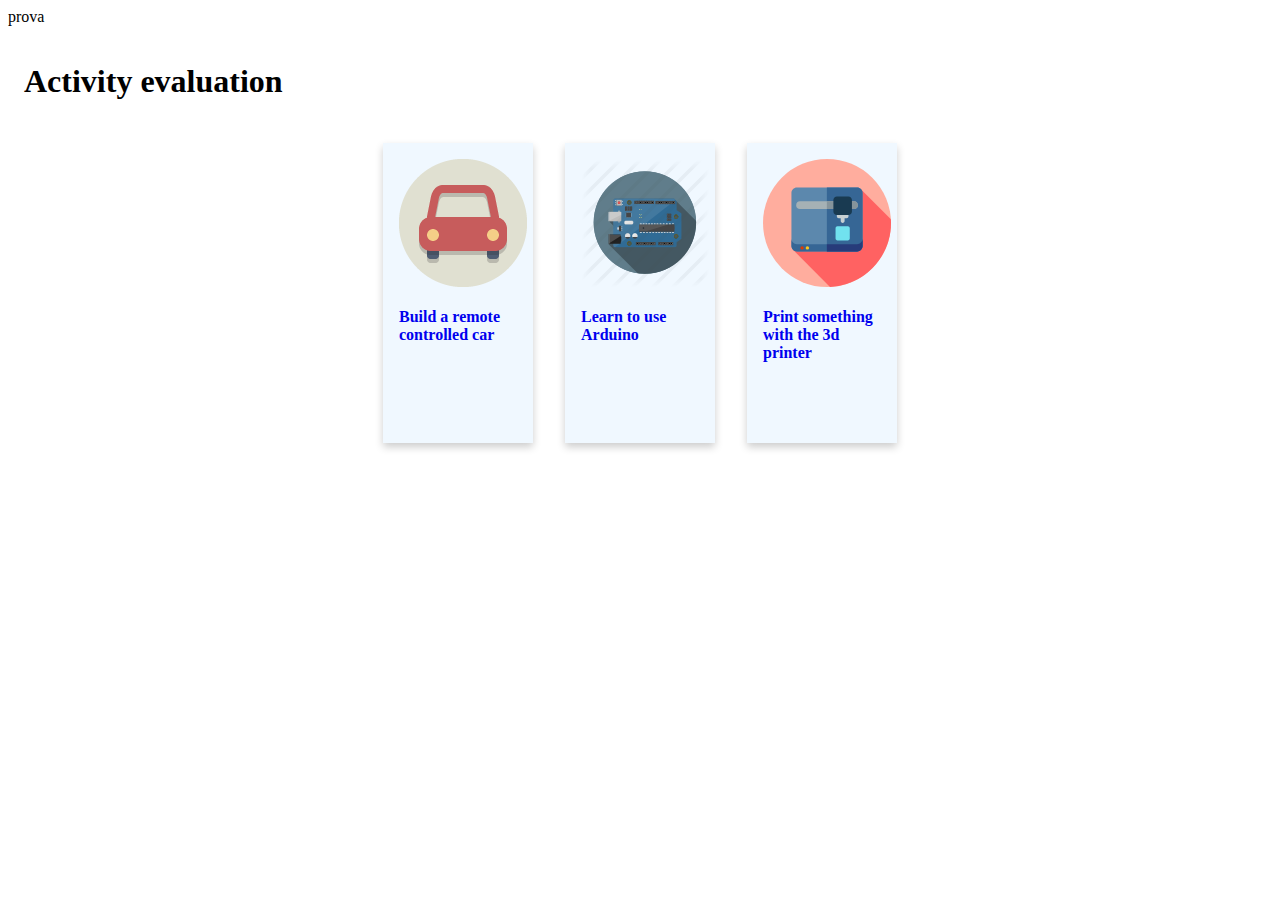
<file: SelfEvaluation/index.html>
<head>
    <link rel="stylesheet" type="text/css" href="../themes/theme-3.css" />
    <link rel="stylesheet" href="https://cdnjs.cloudflare.com/ajax/libs/font-awesome/4.7.0/css/font-awesome.min.css">

    <meta name="viewport" content="width=device-width, initial-scale=1">
    <style>
        .card {
            box-shadow: 0 4px 8px 0 rgba(0, 0, 0, 0.2);
            transition: 0.3s;
            width: 150px;
            height: 300px;
            background-color: aliceblue;
            margin: 1em;
        }

        .card:hover {
            box-shadow: 0 12px 24px 0 rgba(0, 0, 0, 0.2);
        }

        .clearfix {
            overflow: auto;
        }

        .card-image {
            display: block;
            margin-left: auto;
            margin-right: auto;
            width: 128px;
        }

        .card-description {
            height: 200px;
        }

        .container {
            padding: 16px;
            justify-content: center;
            align-items: center;
        }

        .flex-container {
            align-content: space-around;
            padding: 5px;
            display: flex;
            flex-wrap: wrap;
            justify-content: center;
        }

        .flex-container-bottom {
            display: flex;
            flex-wrap: wrap;
            align-content: flex-end;
        }

        .checked {
            color: orange;
        }

        a:link {
            text-decoration: none;
        }

        a:visited {
            text-decoration: none;
        }

        a:hover {
            text-decoration: black;
        }

        a:active {
            text-decoration: unset;
        }
    </style>
</head>


<body>
    prova
    <!--
    <div class="container">
        <h1>Skills achievements</h1>


        <div class="flex-container">

            <div class="card">
                <div class="container">
                    <img class="card-image" src="../images/programming-card.png"
                    />
                    <h4>
                        <b class="card-description">Programming</b>
                    </h4>

                    <div>
                        <span class="fa fa-star checked"></span>
                        <span class="fa fa-star "></span>
                        <span class="fa fa-star "></span>
                        <span class="fa fa-star "></span>
                        <span class="fa fa-star"></span>
                    </div>

                </div>
            </div>


            <div class="card">
                <div class="container">
                    <img class="card-image" src="../images/3dDesign-card.png" />
                    <h4>
                        <b class="card-description">3D Desing</b>
                    </h4>
                    <div>
                        <span class="fa fa-star checked"></span>
                        <span class="fa fa-star checked"></span>
                        <span class="fa fa-star "></span>
                        <span class="fa fa-star "></span>
                        <span class="fa fa-star"></span>
                    </div>
                </div>
            </div>

            
            <div class="card">
                <div class="container">
                    <img class="card-image" src="../images/collaboration-card.svg" />
                    <h4>
                        <b class="card-description">Collaboration</b>
                    </h4>
                    <div>
                        <span class="fa fa-star checked"></span>
                        <span class="fa fa-star checked"></span>
                        <span class="fa fa-star"></span>
                        <span class="fa fa-star"></span>
                        <span class="fa fa-star"></span>
                    </div>
                </div>
            </div>


            <div class="card">
                <div class="container">
                    <img class="card-image" src="../images/originality-card.png" />
                    <h4>
                        <b class="card-description">Originality</b>
                    </h4>
                    <div>
                        <span class="fa fa-star checked"></span>
                        <span class="fa fa-star checked"></span>
                        <span class="fa fa-star"></span>
                        <span class="fa fa-star"></span>
                        <span class="fa fa-star"></span>
                    </div>
                </div>
            </div>


            <div class="card">
                <div class="container">
                    <img class="card-image" src="../images/presentation-card.svg" />
                    <h4>
                        <b class="card-description">Presentation of the project</b>
                    </h4>
                    <div>
                        <span class="fa fa-star checked"></span>
                        <span class="fa fa-star checked"></span>
                        <span class="fa fa-star checked"></span>
                        <span class="fa fa-star"></span>
                        <span class="fa fa-star"></span>
                    </div>
                </div>
            </div>


            <div class="card">
                <div class="container">
                    <img class="card-image" src="../images/cirvuit-build-card.png"
                    />
                    <h4>
                        <b class="card-description">Building the circuit</b>
                    </h4>
                    <div>
                        <span class="fa fa-star checked"></span>
                        <span class="fa fa-star "></span>
                        <span class="fa fa-star "></span>
                        <span class="fa fa-star "></span>
                        <span class="fa fa-star "></span>
                    </div>

                </div>
            </div>


        </div>

    </div>
    -->

    <div class="container">
        <h1>Activity evaluation</h1>


        <div class="flex-container">

            <a href="ActivitySelfevaluation.html">
                <div class="card">
                    <div class="container">
                        <img class="card-image" src="../images/car-card.png" />
                        <h4>
                            <b>Build a remote controlled car</b>
                        </h4>
                    </div>
                </div>
            </a>

            <a href="ActivitySelfevaluation.html">
                <div class="card">
                    <div class="container">
                        <img class="card-image" src="../images/arduino-card.png" />
                        <h4>
                            <b>Learn to use Arduino</b>
                        </h4>
                    </div>
                </div>
            </a>

            <a href="ActivitySelfevaluation.html">
                <div class="card">
                    <div class="container">
                        <img class="card-image" src="../images/3d-printer-card.svg" />
                        <h4>
                            <b>Print something with the 3d printer</b>
                        </h4>
                    </div>
                </div>
            </a>

        </div>
    </div>

</body>
</file>
<file: themes/theme-3.css>
.bg-raspberry {
	background-color: #bc1142;
}
.bg-arduino {
	background-color: #19989d;
}
.bg-ardu-pi {
	background-color: #614686;
}
.bg-arud-pi-light {
	background-color: #4e386b;
}
.bg-ideation {
	background-color: #e8b835;
}
.bg-ideation-light {
	background-color: #ba932b;
}
.bg-plan {
	background-color: #589a15;
}
.bg-plan-light {
	background-color: #467b11;
}
.bg-create {
	background-color: #1777b3;
}
.bg-create-light {
	background-color: #135f8f;
}
.bg-share {
	background-color: #e85156;
}
.bg-selfevaluation {
	background-color: #ff961e;
}
.bg-share-light {
	background-color: #e85156;
}
.bg-projects {
	background-color: #6cafd9;
}
.bg-info-videos {
	background-color: #CE352C;
}
.bg-info-guides {
	background-color: #271c36;
}
.bg-tools-messages {
	background-color: #0e476b;
}
.bg-tools-messages-badge {
	background-color: #0a3048;
}
.bg-tools-shares {
	background-color: #e85156;
}
.bg-help-charm{
	background-color: #3c3f41;
}
.bg-helpbutton-image{
	background-color: #111111;
}
.bg-transparent{
	background-color: rgba(0,0,0,0);
}
.color-help-button:hover{
	background-color: rgb(48,48,48);
	color: white;
}
.oerSearchResult:hover, visited, link, active{
	color: whitesmoke;
	padding: 4px;
}
.vertical-text{
    -webkit-transform:rotate(90deg);
    -moz-transform:rotate(90deg);
    -o-transform: rotate(90deg);
    -ms-transform:rotate(90deg);
    transform: rotate(90deg);
    white-space:nowrap;
    display:block;
    bottom:0;
	width: 20px;
	height: 20px;
	transform-origin: left top 0;
	float: left;
}

h2 {
	margin-bottom: 20px;
}


#oerSearch {
	background-color: #3c3f41;
}

#eCraftLogo {
	width:20%;
	margin:0px;
	padding:0px;
}
#eCraftMotto {
	margin:36px;
}
#mainTileArea {
	padding-top:60px;
}
</file>
